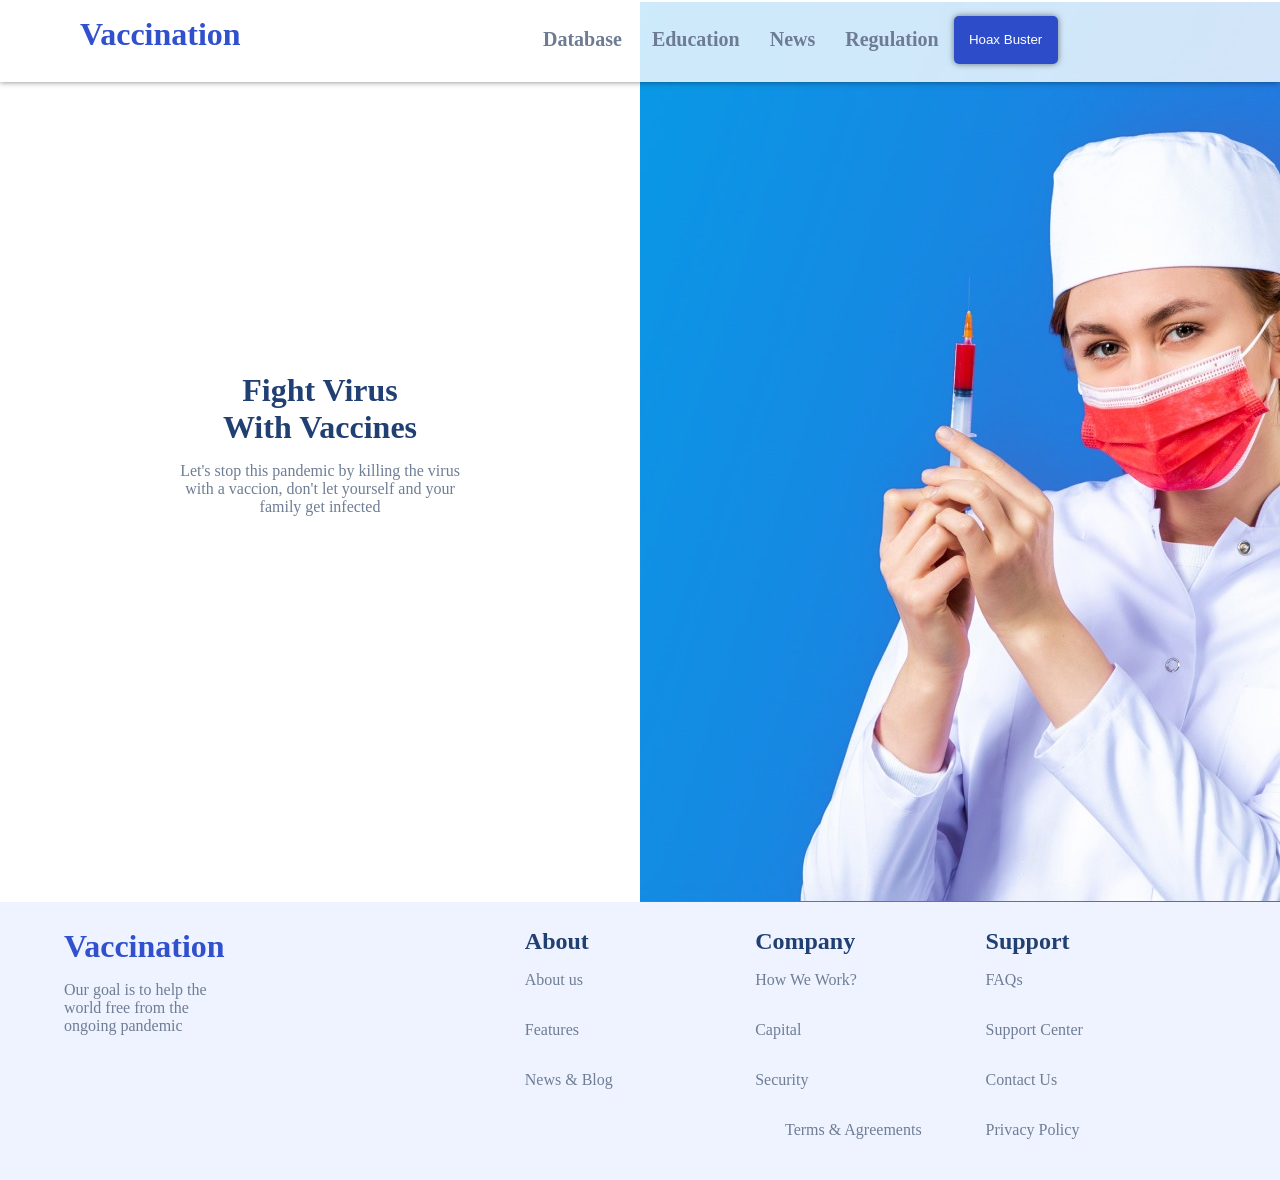
<file: 03 - CSS/practica/Vacunacion/landing.html>
<!DOCTYPE html>
<html lang="en">
<head>
    <meta charset="UTF-8">
    <meta http-equiv="X-UA-Compatible" content="IE=edge">
    <meta name="viewport" content="width=device-width, initial-scale=1.0">
    <title>Frontend page</title>
    <link rel="stylesheet" href="styles.css">
</head>
<body>
    <header class="boxshadow">
        <div class="displayflex">
            <div class="content40">
                <p class="principalcolor title">Vaccination</p>
            </div>
            <div class="contentCenter">
                <p class="pointer paddingHeader colorheader ">Database</p>
            </div>
            <div class="contentCenter">
                <p class="pointer paddingHeader colorheader ">Education</p>
            </div>
            <div class="contentCenter">
                <p class="pointer paddingHeader colorheader ">News</p>
            </div>
            <div class="contentCenter">
                <p class="pointer paddingHeader colorheader ">Regulation</p>
            </div>
            <div class="contentCenter">
                <button class="butonDefault boxshadow">
                    <p>Hoax Buster</p>
                </button>
            </div>
        </div>
        
    </header>
    <article>
        <div class="displayflex">
            <div class="section50 contentCenter">
                <p class="title secondaryColor justify-center">
                    Fight Virus <br>
With Vaccines <br>
                </p>
                <div class="textColor center-justified">
                    <p class="">
                        Let's stop this pandemic by killing the virus <br>
    with a vaccion, don't let yourself and your <br>
    family get infected <br>
                    </p>
                </div>
                
            </div>
            <div class="section50 section1">
            </div>
        </div>
    </article>
    <footer class="textColor">
        <div class="displayflex">
            <div class="content40">
                <p class="principalcolor title">Vaccination</p>
                <p>
                    Our goal is to help the <br>
                    world free from the <br>
                    ongoing pandemic<br>
                </p>
            </div>
            <div class="content20">
                <p class="secondaryColor subtitle">About</p>
                <div class="displayflex columns">
                    <div>
                        <p>About us</p>

                    </div>
                    <div>
                        <p>Features</p>
                        
                    </div>
                    <div>
                        <p>News & Blog</p>
                        
                    </div>
                </div>
            </div>
            <div class="content20">
                <p class="secondaryColor subtitle">Company</p>
                <div class="displayflex columns">
                    <div>
                        <p>How We Work?</p>

                    </div>
                    <div>
                        <p>Capital</p>
                        
                    </div>
                    <div>
                        <p>Security</p>
                        
                    </div>
                </div>
            </div>
            <div class="content20">
                <p class="secondaryColor subtitle">Support</p>
                <div class="displayflex columns">
                    <div>
                        <p>FAQs</p>

                    </div>
                    <div>
                        <p>Support Center</p>
                        
                    </div>
                    <div>
                        <p>Contact Us</p>
                        
                    </div>
                </div>
            </div>
        </div>
    <div class="displayflex flexright ">
        <div class="content20">
            <p class="textRight paddingrigth">Terms & Agreements</p>
        </div>
        <div class="content20">
            <p>Privacy Policy</p>
        </div>
    </div>    
    </footer>
</body>
</html>
</file>
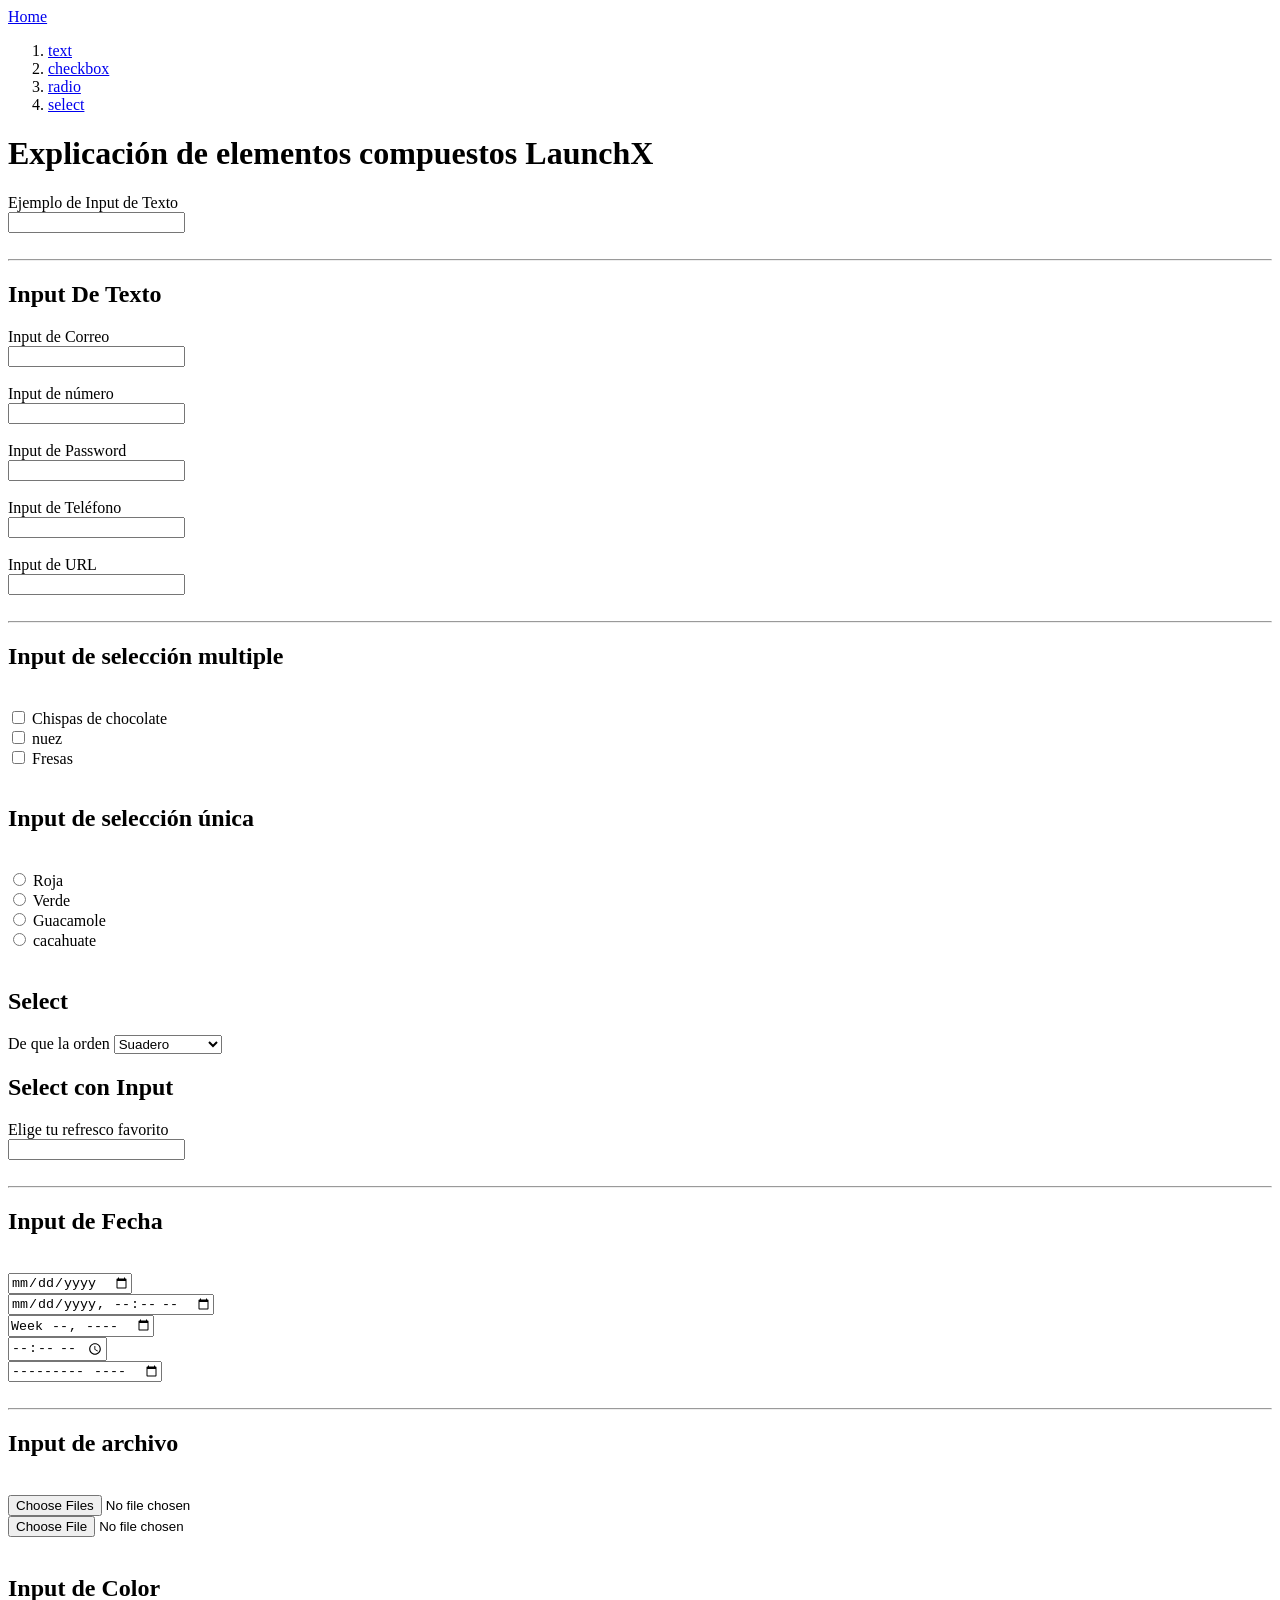
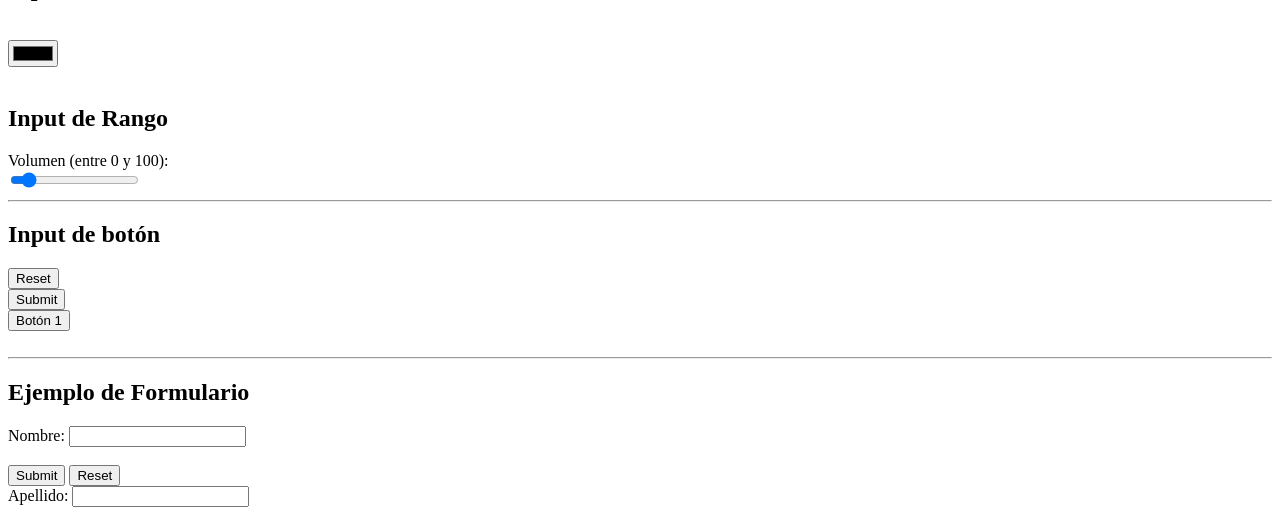
<file: 02 - HTML/practicas/Taquería-El-Jefe/curso_html/2_Elementos-compuestos-HTML.html>
<!DOCTYPE html>
<html lang="en">
<head>
    <meta charset="UTF-8">
    <meta http-equiv="X-UA-Compatible" content="IE=edge">
    <meta name="viewport" content="width=device-width, initial-scale=1.0">
    <title>Elementos compuestos</title>
</head>
<body>
    <nav>
        <a href="/index.html">Home</a>
        <ol>
            <li>
                <a href="#text">text</a>
            </li>
            <li>
                <a href="#check">checkbox</a>
            </li>
            <li>
                <a href="#radio">radio</a>
            </li>
            <li>
                <a href="#select">select</a>
            </li>
        </ol>
    </nav>

    <h1>Explicación de elementos compuestos LaunchX</h1>

    <!-- Labels / Etiquetas -->
    <label for="Input1"> Ejemplo de Input de Texto</label>
    <br>
    <!-- Entradas / Inputs -->
    <input type="text" id="Input1" name="Input1">
    <br><br>

    <hr>
    <!-- Tipos de Inputs -->
    <!-- Inputs tipo texto -->
    <h2 id="text">Input De Texto</h2>
    <label for="correo1">Input de Correo</label><br>
    <input type="email" id="correo1" name="correo1"><br><br>
    
    <label for="numero1">Input de número</label><br>
    <input type="number" id="numero1" name="numero1"><br><br>
    
    <label for="psw1">Input de Password</label><br>
    <input type="password" id="psw1" name="psw1"><br><br>
    
    <label for="tel1">Input de Teléfono</label><br>
    <input type="tel" id="tel1" name="tel1" maxlength="10"><br><br>
    
    <label for="url1">Input de URL</label><br>
    <input type="url" id="url1" name="url1"><br><br>

    <hr>

    <!-- Tipo checkbox -->
    <h2 id="check">Input de selección multiple</h2><br>
    <input type="checkbox" id="topping1" name="topping1" value="Chispas">
    <label for="topping1">Chispas de chocolate</label><br>
    <input type="checkbox" id="topping2" name="topping2" value="nuez">
    <label for="topping2">nuez</label><br>
    <input type="checkbox" id="topping3" name="topping3" value="fresas">
    <label for="topping3">Fresas</label><br><br>

    <!--Input radio button-->
    <h2 id="radio">Input de selección única</h2><br>
    <input type="radio" id="roja" name="salsas" value="Roja">
    <label for="roja">Roja</label><br>
    <input type="radio" id="verde" name="salsas" value="Verde">
    <label for="verde">Verde</label><br>
    <input type="radio" id="guacamole" name="salsas" value="Guacamole">
    <label for="guacamole">Guacamole</label><br>
    <input type="radio" id="roja" name="salsas" value="Roja">
    <label for="cacahuate">cacahuate</label><br><br>

    <!-- Input select -->
    <h2 id="select">Select</h2>
    <label for="tacos">De que la orden</label>
    <select id="tacos" name="tacos">
        <option value="suadero">Suadero</option>
        <option value="pastor">Pastor</option>
        <option value="campechanos">Campechanos</option>
        <option value="tripa">Tripa</option>
        <option value="veggie">veggie</option>
    </select>
    
    <!-- input list con datalist -->
    <h2>Select con Input</h2>
    <label for="refresco">Elige tu refresco favorito</label><br>
    <input list="refresco">
    <datalist id="refresco">
        <option value="Coca-Cola">
        <option value="Manzana">
        <option value="Naranja">
        <option value="Mango">
        <option value="Guayaba">
    </datalist>
    <br><br>

    <hr>
    
    <!-- input date -->
    <h2>Input de Fecha</h2><br>
    <input type="date" id="fecha1" name="fecha1"><br>
    <input type="datetime-local" id="fecha2" name="fecha2"><br>
    <input type="week" id="fecha3" name="fecha3"><br>
    <input type="time" id="fecha4" name="fecha4"><br>
    <input type="month" id="fecha5" name="fecha5"><br><br>
    
    <hr>

        <!-- Input file -->
    <h2>Input de archivo</h2><br>
    <input type="file" id="archivo1" name="archivo1" multiple><br>
    <input type="file" id="archivo1" name="archivo1" size="1mb" accept="audio/*,image/*,.png,.pdf"> <br><br>
    
    <!-- Input color -->
    <h2>Input de Color</h2><br>
    <input type="color" id="color1" name="color1"><br><br>
    
    <!-- Input range -->
    <h2>Input de Rango</h2>
    <label for="vol">Volumen (entre 0 y 100):</label><br>
    <input type="range" id="vol" name="vol" min="0" max="100" value="10"><br>
    
    <hr>
    
    <!-- Input button -->
    <h2>Input de botón</h2>
    <input type="reset"><br>
    <input type="submit"><br>
    <!-- atributo onclick=js ej. alert() -->
    <input type="button" id="boton1" name="boton1" value="Botón 1" onclick="alert('Bienvenidos explorers');"><br><br>
    
    <hr>
    <!-- Formularios -->
    <h2>Ejemplo de Formulario</h2>
    <form action="/accion.js" id="form1" method="post">
        <label for="nombre">Nombre:</label>
        <input type="text" id="nombre" name="nombre"><br><br>
        <input type="submit" value="Submit">
        <input type="reset">
    </form>
    <!-- Aunue este fuera del form tiene la etiquet form con el id del form1 lo que hace que pertenezca al mismo -->
    <label for="apellido">Apellido:</label>
    <input type="text" id="apellido" name="apellido" form="form1">
    
</body>
</html>
</file>
<file: 03 - CSS/practica/Vacunacion/styles.css>
.content40 {
    width: 40%;
}

.content20 {
    width: 20%;
}

.displayflex {
    display: flex;
}

body {
    min-height: 100vh;
    margin: 0;
    display: flex;
    flex-direction: column;
}

header {
    min-height: 50px;
    background-color: rgba(255,255,255,0.8);
    position: sticky;   
    top: 0; 
    padding: 1em 5em;
}

footer {
    padding-left: 5%;
    padding-right: 5%;
    padding-top: 2%;
    padding-bottom: 2%;
    min-height: 50px;
    background-color: #EEF3FF;
}

article {
    margin-top: -80px;
    flex: 1;
}

.principalcolor {

    color: #3050CE;
    margin: 0;
}

.secondaryColor {
    color: #203F73;
    margin: 0;
}

.textColor {

    color: #6F7D95;
}

.title {
    font-size: 2em;
    font-weight: bolder;
}

.subtitle {
    font-size: 1.5em;
    font-weight: bold;
}

.columns {
    flex-direction: column;

}

.textRight {
    text-align: right;
}

.content60 {
    width: 60%;
}

.flexright {
    justify-content: flex-end;
}

.paddingrigth {
    padding-right: 4em;
}

.pointer:hover{
    cursor: pointer;
}

.boxshadow{
    box-shadow: 0px 0px 6px 0px rgba(0, 0, 0, 0.5);
}

.paddingHeader{
padding-left: 15px;
padding-right: 15px;
}

.colorheader{
color: #6D7B93;
font-size: 20px;
font-weight: bolder;
margin: 0;

}

.contentCenter{
    display: flex;
    flex-direction: column;
    justify-content: center;

}

.butonDefault{
background-color: #2C4CCA;
color: #fff;
padding-left: 1em;
padding-right: 1em;
border-color: transparent;
border-radius: 5px;

}

.butonDefault:hover{
    cursor: pointer;
}

.section1{
    background-image: url('./img/background.jpeg');
    height: 900px;
}

.section50{
    width: 50%;
}

.justify-center{
    text-align: center;
    justify-content: center;
}

.center-justified {
    text-align: justify;
    text-align-last: center;
    text-justify: inter-word;
}
</file>
